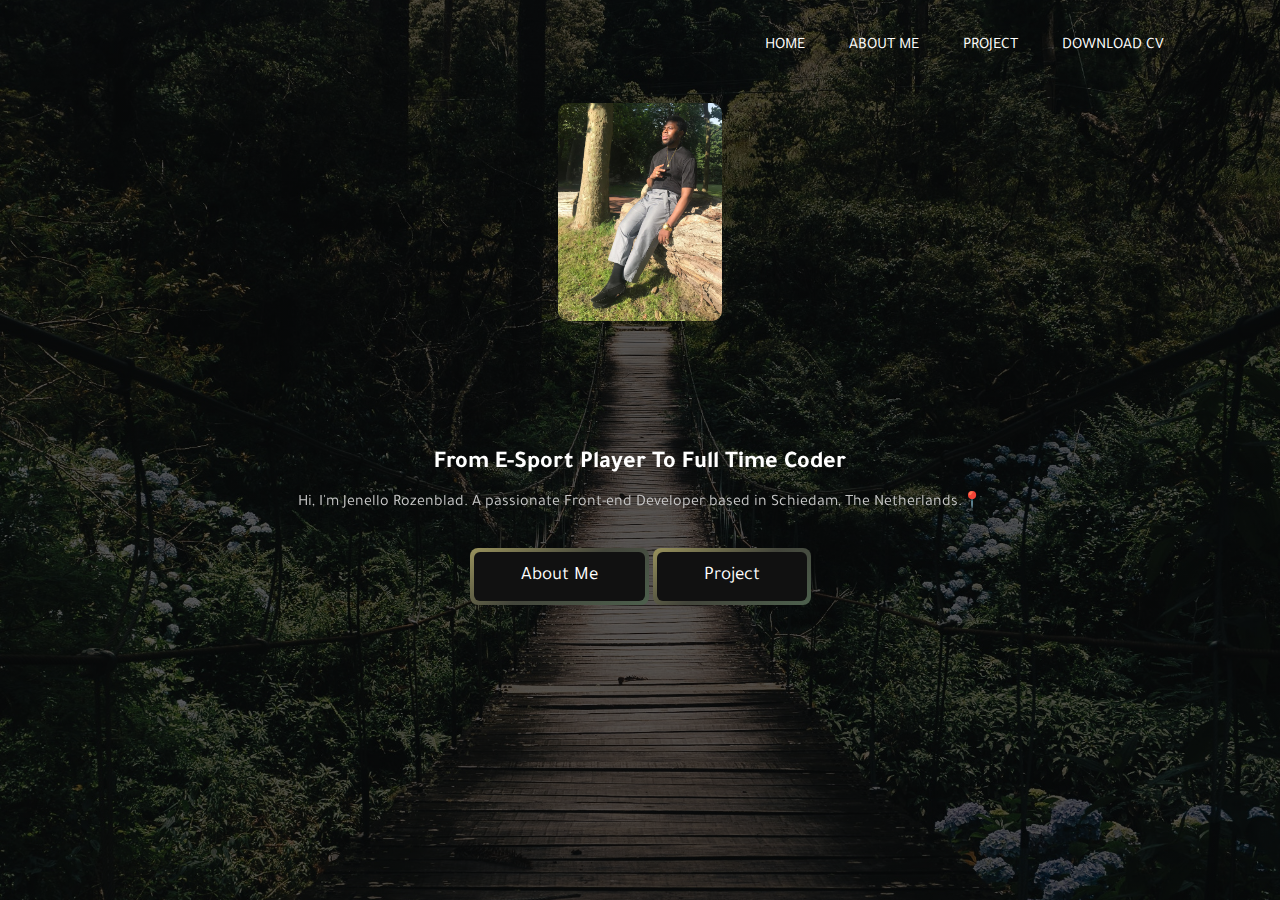
<file: index.html>
<!DOCTYPE html>
<html lang="en" dir="ltr">
  <head>
    <meta charset="utf-8">
    <title>Project Rozenblad</title>
    <style>
      @import url('https://fonts.googleapis.com/css2?family=Tajawal&display=swap');
    </style>
    <link rel="stylesheet" href="style.css">
  </head>
  <body>
    <section>
<div class="background-banner">
  <div class="rozenblad">
  </div>
  <div class="navbar custom-margin">
    <ul>
      <li><a href="#">Home</a></li>
      <li><a href="info.html">About Me</a></li>
      <li><a href="projects.html">Project</a></li>
      <li><a href="path_to_cv_file.pdf" download>Download CV</a>

    </ul>
  </div>
  <div class="foto-animation">
    <img src="foto.jpg" class="foto">
  </div>
<div class="content">
  <h2>From E-Sport Player To Full Time Coder</h2> <link rel="stylesheet" href="style.css">
<div class="text-introductie">
    <p>Hi, I'm Jenello Rozenblad. A passionate Front-end Developer based in Schiedam, The Netherlands.📍</p>
</div>
  <div class="buttons">
    <button type="button" onclick="location.href='info.html'"><span>About Me</span></button>
    <button type="button" onclick="location.href='projects.html'"><span>Project</span></button>
  </div>

</div>
</div>
</div>
</div>
    </section>
<!-- Info section------------------------------------------------------------------------------>
</div>
    </div>

  </div>

</div>


  </body>
</html>
</file>
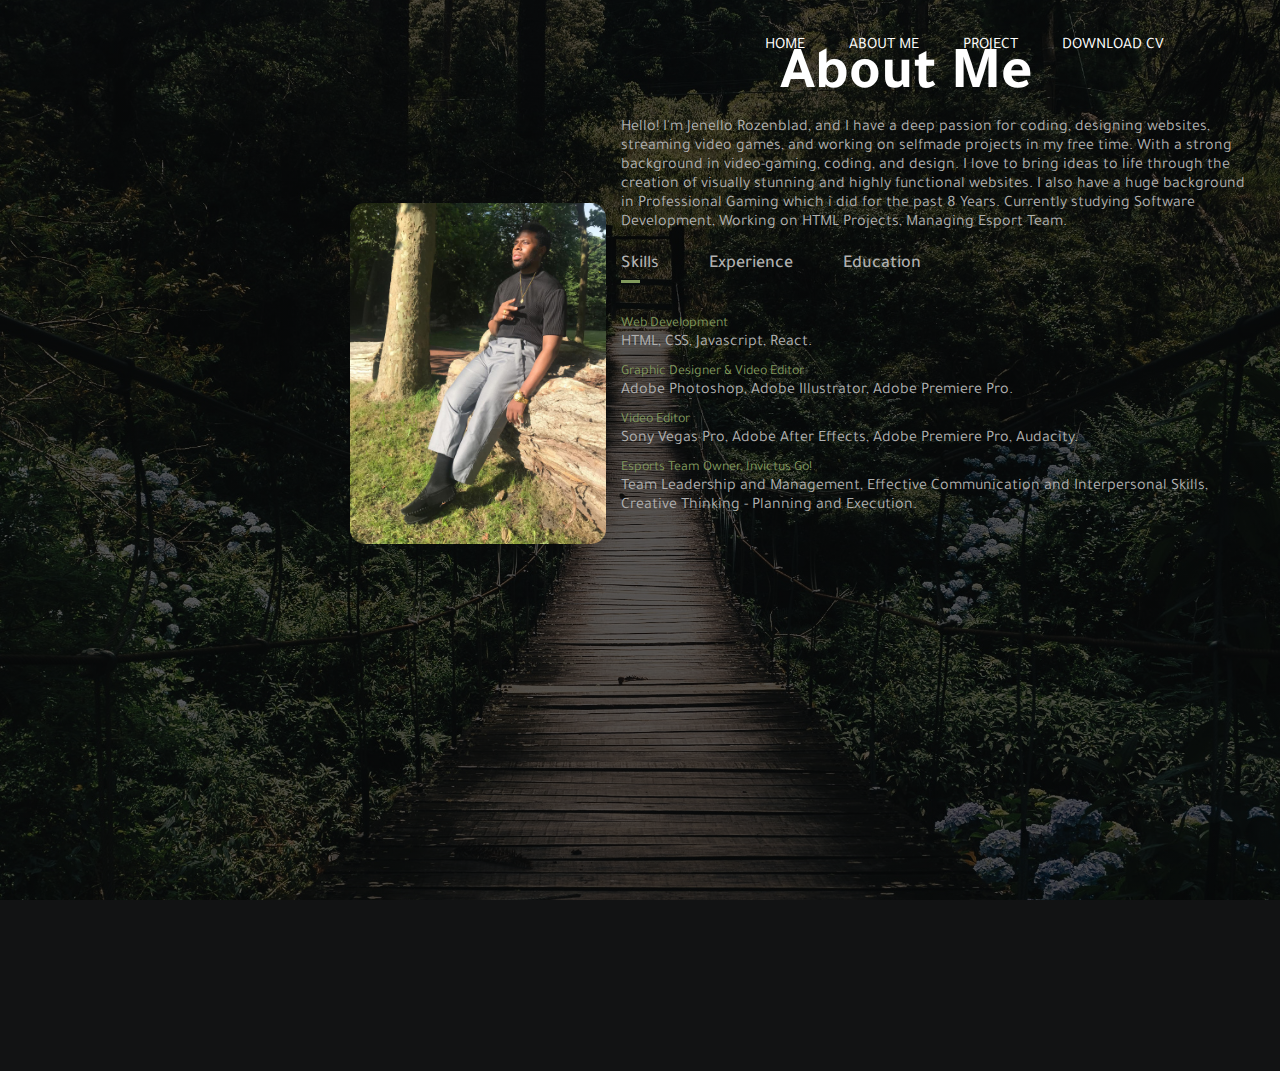
<file: info.html>
<!DOCTYPE html>
<html lang="en" dir="ltr">
  <head>
    <meta charset="utf-8">
    <title>Second Page</title>
    <style>
      @import url('https://fonts.googleapis.com/css2?family=Tajawal&display=swap');
    </style>
    <link rel="stylesheet" href="style.css">
  </head>
  <body>
    <div class="background-banner">
      <div class="navbar custom-margin">
        <ul>
          <li><a href="index.html">Home</a></li>
          <li><a href="info.html">About Me</a></li>
          <li><a href="projects.html">Project</a></li>
          <li><a href="#">Download CV</a></li>
        </ul>
      </div>
      <div id="info"></div>
      <div class="container">
        <div class="row">
          <div class="info-col-1">
            <img src="foto.jpg" alt="">
          </div>
          <div class="sub-title">
            <h1 class="sub-title">About Me</h1>
          </div>
          <div class="info-col-2">
            <p>Hello! I'm Jenello Rozenblad, and I have a deep passion for coding, designing websites, streaming video games, and working on selfmade projects in my free time.
With a strong background in video-gaming, coding, and design. I love to bring ideas to life through the creation of visually stunning and highly functional websites. I also have a huge background in Professional Gaming which i did for the past 8 Years. Currently studying Software Development, Working on HTML Projects, Managing Esport Team.</p>
            <div class="tab-titles">
              <p class="tab-links active-link" onclick="opentab('skills')">Skills</p>
              <p class="tab-links" onclick="opentab('experience')">Experience</p>
              <p class="tab-links" onclick="opentab('education')">Education</p>
            </div>
            <div class="tab-contents active-tab" id="skills">
              <ul>
                <li><span>Web Development</span><br>HTML, CSS, Javascript, React.</li>
                <li><span>Graphic Designer & Video Editor</span><br>Adobe Photoshop, Adobe Illustrator, Adobe Premiere Pro.</li>
                <li><span>Video Editor</span><br>Sony Vegas Pro, Adobe After Effects, Adobe Premiere Pro, Audacity.</li>
                <li><span>Esports Team Owner, Invictus Go!</span><br>Team Leadership and Management, Effective Communication and Interpersonal Skills, Creative Thinking - Planning and Execution.</li>

              </ul>
            </div>
            <div class="tab-contents" id="experience">
              <ul>
                <li><span>2022 - Now </span><br>Owner of E-Sports Team Invictus Go!</li>
                <li><span>2022 - 2023</span><br>Freelance Graphic Design & Video Editor.</li>
                <li><span>2022 - 2023</span><br>Managing, Graphic Design for Esport Team, Barrage & Invictus Go!</li>
                <li><span>2019 - 2022</span><br>E-Sport Pro Player at Barrage Esports - Blackpool, Lancashire.</li>
              </ul>
            </div>
            <div class="tab-contents" id="education">
              <ul>
                <li><span>2022 - Now </span><br>Studying Software Development at NHA.</li>
                <li><span>2022</span><br>Graphic Designer Training at Competence Factory.</li>
                <li><span>2021</span><br>Video Editor Training at DWM Trainingen.</li>
                <li><span>2019 - 2021</span><br>ICT at ROC Hilversum.</li>
              </ul>
            </div>
          </div>
        </div>
      </div>
    </div>
    <script>
      var tablinks = document.getElementsByClassName("tab-links");
      var tabcontents = document.getElementsByClassName("tab-contents");

      function opentab(tabname) {
        for (tablink of tablinks) {
          tablink.classList.remove("active-link");
        }

        for (tabcontent of tabcontents) {
          tabcontent.classList.remove("active-tab");
        }

        event.currentTarget.classList.add("active-link");
        document.getElementById(tabname).classList.add("active-tab");
      }
    </script>
  </body>
</html>
</file>
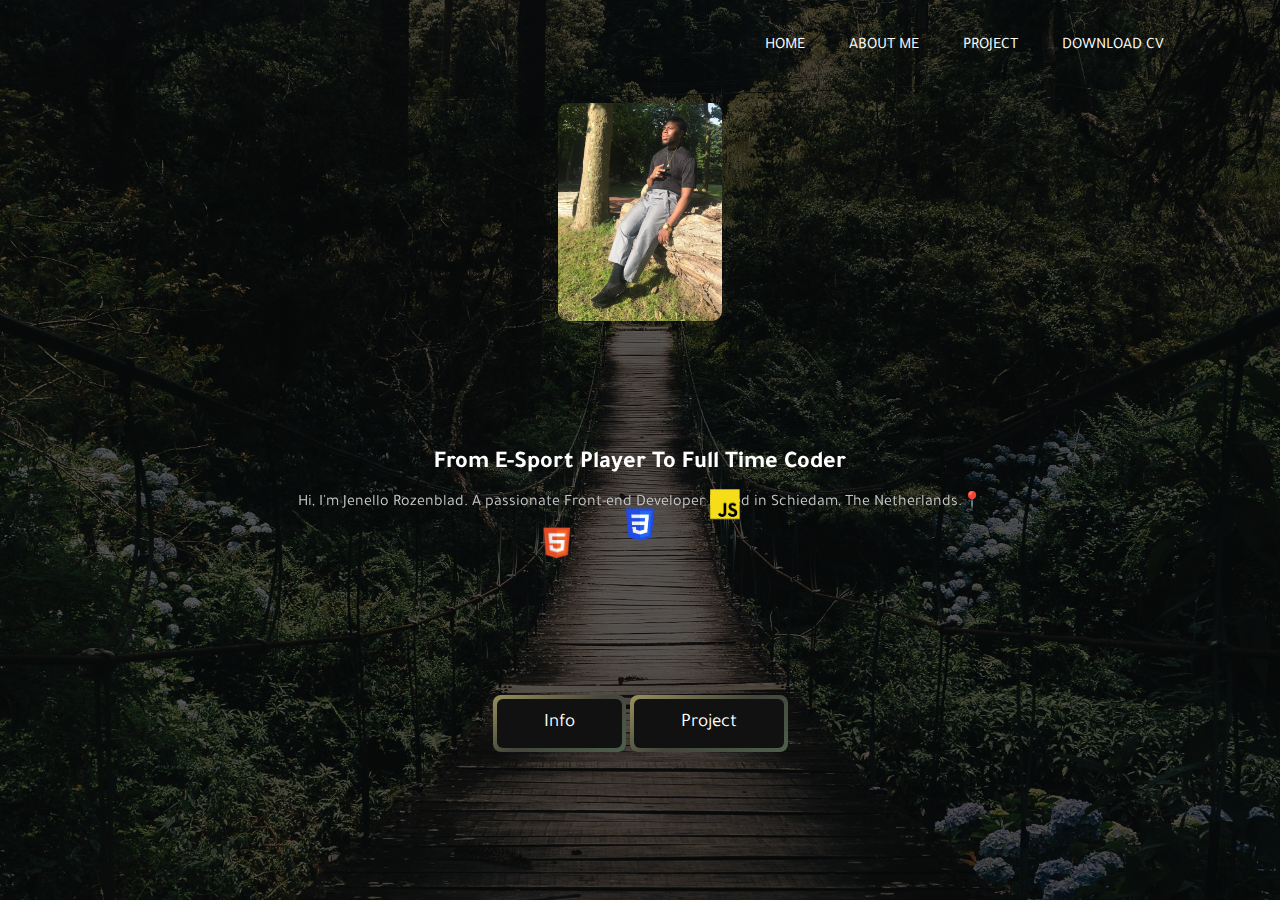
<file: Project Rozenblad - backup.html>
<!DOCTYPE html>
<html lang="en" dir="ltr">
  <head>
    <meta charset="utf-8">
    <title>Project Rozenblad</title>
    <style>
      @import url('https://fonts.googleapis.com/css2?family=Tajawal&display=swap');
    </style>
    <link rel="stylesheet" href="style.css">
  </head>
  <body>
    <section>
<div class="background-banner">
  <div class="rozenblad">
  </div>
  <div class="navbar custom-margin">
    <ul>
      <li><a href="#">Home</a></li>
      <li><a href="info.html">About Me</a></li>
      <li><a href="projects.html">Project</a></li>
      <li><a href="path_to_cv_file.pdf" download>Download CV</a>

    </ul>
  </div>
  <div class="foto-animation">
    <img src="foto.jpg" class="foto">
  </div>
<div class="content">
  <h2>From E-Sport Player To Full Time Coder</h2> <link rel="stylesheet" href="style.css">
<div class="text-introductie">
    <p>Hi, I'm Jenello Rozenblad. A passionate Front-end Developer based in Schiedam, The Netherlands.📍</p>
</div>
<div class="html-logo">
  <img src="html.png" class="html">
</div>
<div class="css-logo">
  <img src="css.png" class="css">
    </div>
<div class="foto3-logo">
  <img src="foto3.png" class="foto3">
  <div class="buttons">
    <button type="button" onclick="location.href='info.html'"><span>Info</span></button>
    <button type="button" onclick="location.href='projects.html'"><span>Project</span></button>

  </div>
</div>
</div>
</div>
</div>
    </section>
<!-- Info section------------------------------------------------------------------------------>
</div>
    </div>

  </div>

</div>


  </body>
</html>
</file>
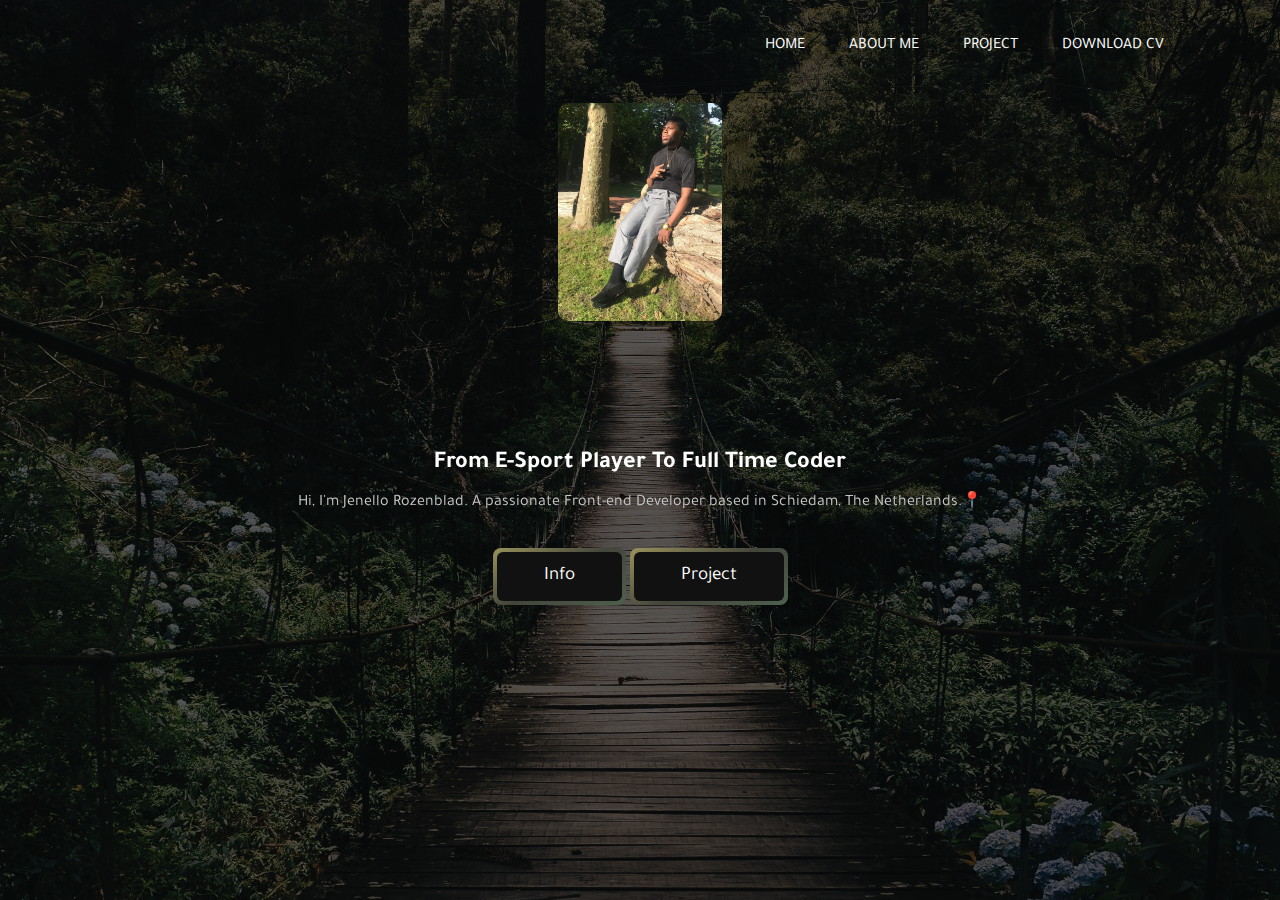
<file: Project Rozenblad.html>
<!DOCTYPE html>
<html lang="en" dir="ltr">
  <head>
    <meta charset="utf-8">
    <title>Project Rozenblad</title>
    <style>
      @import url('https://fonts.googleapis.com/css2?family=Tajawal&display=swap');
    </style>
    <link rel="stylesheet" href="style.css">
  </head>
  <body>
    <section>
<div class="background-banner">
  <div class="rozenblad">
  </div>
  <div class="navbar custom-margin">
    <ul>
      <li><a href="#">Home</a></li>
      <li><a href="info.html">About Me</a></li>
      <li><a href="projects.html">Project</a></li>
      <li><a href="path_to_cv_file.pdf" download>Download CV</a>

    </ul>
  </div>
  <div class="foto-animation">
    <img src="foto.jpg" class="foto">
  </div>
<div class="content">
  <h2>From E-Sport Player To Full Time Coder</h2> <link rel="stylesheet" href="style.css">
<div class="text-introductie">
    <p>Hi, I'm Jenello Rozenblad. A passionate Front-end Developer based in Schiedam, The Netherlands.📍</p>
</div>
  <div class="buttons">
    <button type="button" onclick="location.href='info.html'"><span>Info</span></button>
    <button type="button" onclick="location.href='projects.html'"><span>Project</span></button>
  </div>

</div>
</div>
</div>
</div>
    </section>
<!-- Info section------------------------------------------------------------------------------>
</div>
    </div>

  </div>

</div>


  </body>
</html>
</file>
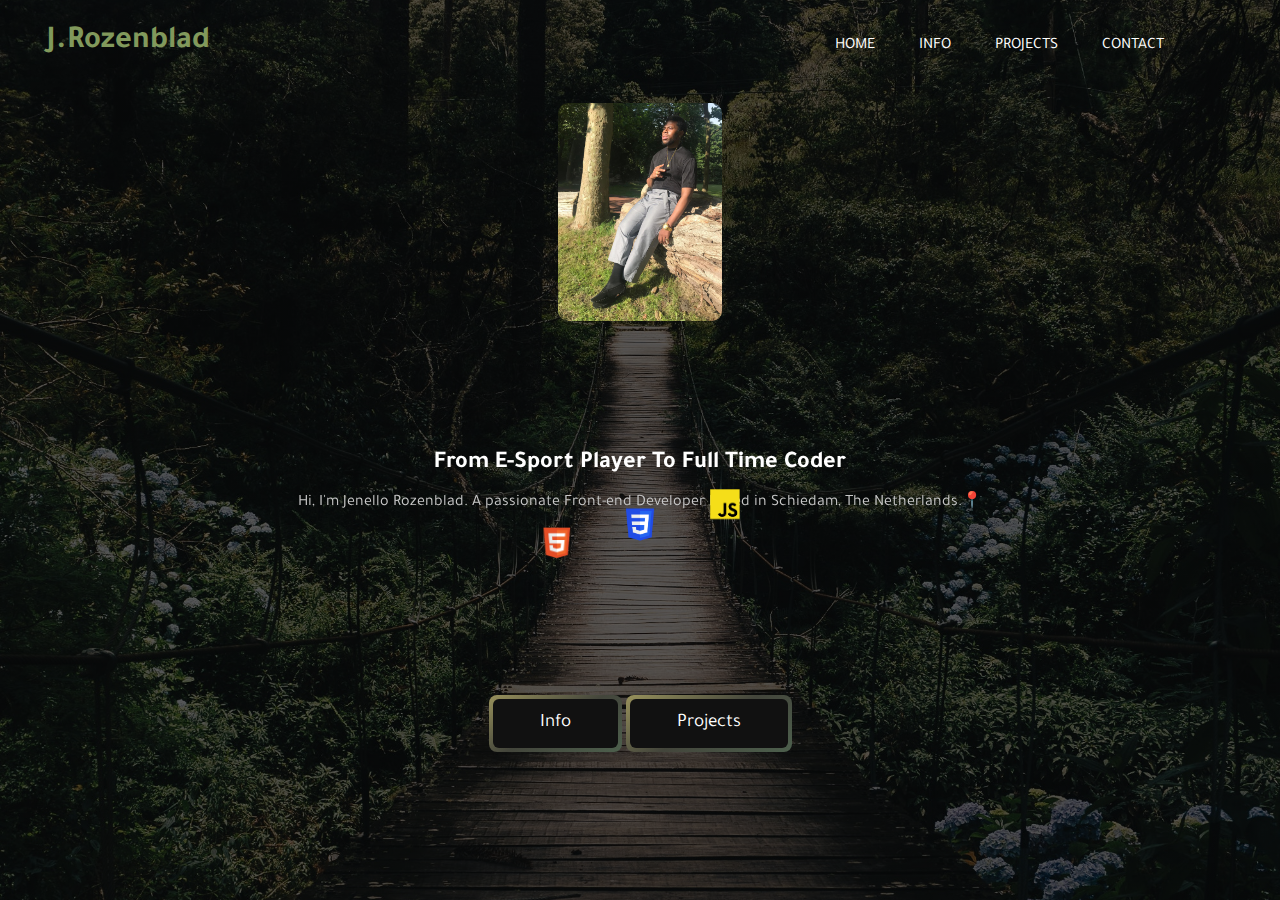
<file: test.html>
<!DOCTYPE html>
<html lang="en" dir="ltr">
  <head>
    <meta charset="utf-8">
    <title>Project Rozenblad</title>
    <style>
      @import url('https://fonts.googleapis.com/css2?family=Tajawal&display=swap');


      body {
        overflow-y: scroll; /* Enable vertical scrolling */
      }

      .content {
        height: 2000px; /* Set the desired height for the content */
        overflow-y: auto; /* Enable vertical scrolling for the content */
      }
    </style>
    <link rel="stylesheet" href="style.css">
  </head>
  <body>
    <div class="background-banner">
      <div class="rozenblad">
    <h1>J.Rozenblad</h1>
      </div>
      <div class="navbar custom-margin">
        <ul>
          <li><a href="#">Home</a></li>
          <li><a href="info.html">Info</a></li>
          <li><a href="projects.html">Projects</a></li>
          <li><a href="#">Contact</a></li>
        </ul>
      </div>
      <div class="foto-animation">
        <img src="foto.jpg" class="foto">
      </div>
      <div class="content">
        <h2>From E-Sport Player To Full Time Coder</h2> <link rel="stylesheet" href="style.css">
      <div class="text-introductie">
          <p>Hi, I'm Jenello Rozenblad. A passionate Front-end Developer based in Schiedam, The Netherlands.📍</p>
      </div>
      <div class="html-logo">
        <img src="html.png" class="html">
      </div>
      <div class="css-logo">
        <img src="css.png" class="css">
          </div>
      <div class="foto3-logo">
        <img src="foto3.png" class="foto3">
        <div class="buttons">
          <button type="button" onclick="location.href='info.html'"><span>Info</span></button>
          <button type="button" onclick="location.href='projects.html'"><span>Projects</span></button>
      </div>
    </div>
  </body>
</html>
</file>
<file: style.css>
*{
  margin: 0;
  padding: 0;
font-family: 'Tajawal', sans-serif;
}
.background-banner{
  width: 100%;
  height: 100vh;
  background-image: linear-gradient(rgba(0, 0, 0, 0.64), rgba(0, 0, 0, 0.64)),url(background1.jpg);
background-size: cover;
background-position: center;
}
.navbar {
  width: 85%;
  margin: auto;
  padding: 37px 0;
  display: flex;
  align-items: center;
  justify-content: flex-end; /* Update the justify-content property */
}
.navbar ul li{
  list-style: none;
  display: inline-block;
  margin: 0 20px;
  position: relative;
}
.navbar ul li a{
  text-decoration: none;
  color: #fff;
  text-transform: uppercase;
}
.navbar ul li::after{
  content: '';
  height: 3px;
  width: 0;
  background: #767473;
  position: absolute;
  left: 0;
  bottom: -10px;
  transition: 0.5s;
}
.navbar ul li:hover::after{
  width: 100%;
}
.content{
  width: 100%;
  position: fixed;
  top: 50%;
  left: 0;
  transform: translateY(-50);
  text-align: center;
  color: #fff;
  height: 1000px; /* Set the desired height for the content */
}
.rozenblad{
  width: 20%;
  top: 2.5%;
  position: absolute;
  transform: translateY(-50);
  text-align: center;
  color: #81995C;
}
.foto-animation{
  overflow: hidden;
}

}
.foto-animation:hover img {
  scale: 115%;
}
.foto-animation {
  display: flex;
  justify-content: center;
  padding: 10px;
}
.foto {
  max-width: 13%;
  display: block;
  margin: 0 auto;
  border-radius: 10px;
}
.html-logo {
  position: relative;
}

.html-logo .html {
  width: 3%;
  transform: scale(0.8) translateX(-104px) translateY(13.5px);
}
.css-logo {
  position: relative;
}
.css-logo .css {
  width: 3%;
  transform: scale(0.74) translateX(0px) translateY(-78px);
}
.foto3-logo {
  position: relative;
}

.foto3-logo .foto3 {
  width: 3%;
  transform: scale(1.1) translateX(78px) translateY(-116.5px);
}

h2 {
  height: 40px;
}
button {
  border: none;
  border-radius: 8px;
  padding: 4px;
  overflow: hidden;
  cursor: pointer;
  background-image: linear-gradient(150deg, #99925c, #43453b 50%, #4d604d);
  margin-top: -20px; /* Adjust the value to move the button higher */
}
button {
  /* ... (other properties) */
  margin-top: 35px; /* Adjust the value to move the button higher */
}
button span {
  display: flex;
  border-radius: 6px;
  padding: 13px 47px;
  color: #fff;
  font-size: 19px;
  background-color: #111;
  transition: 300ms;
}

button:hover span {
  background: transparent;
}

body {
  overflow: hidden;
  background: #121314;

}
/*-------------------------------------------------*/

#info{
  padding: 80px 0;
  color: #ababab;
}
.row{
  display; flex;
  justify-content: space-between;
  flex-wrap: wrap;
}
.info-col-1{
  flex-basis: 35%;
  position: relative;
left: 350px; /* Adjust the value to move the image horizontally */
top: -50px;
}
.info-col-1 img{
  width: 20%;
  border-radius: 15px;

}
.info-col-2{
  flex-basis: 60%;
  color: #B1B1B1;
  position: relative;
top: -555px; /* Adjust the value to move the heading vertically */
left: 301px; /* Adjust the value to move the heading horizontally */
width: 50%; /* Adjust the width as needed */
margin: 0 auto; /* Center the container if desired */
}
.sub-title{
  font-size: 60px;
  font-weight: 600;
  color: #fff;
  position: relative;
top: -280px; /* Adjust the value to move the heading vertically */
left: 390px; /* Adjust the value to move the heading horizontally */
}
.info-col-2 p {
  word-wrap: break-word; /* Allow long words to wrap within the container */
}
.tab-titles{
  display: flex;
  margin: 20px 0 40px;
}
.tab-links{
  margin-right: 50px;
  font-size: 18px;
  font-weight: 500;
  cursor: pointer;
  position: relative;
}
.tab-links::after{
  content: '';
  width: 0;
  height: 3px;
  background: #81995C;
  position: absolute;
  left: 0;
  bottom: -8px;
  transition: 0.5s;
}
.tab-links.active-link::after{
  width: 50%;
}
.tab-contents ul li{
  list-style: none;
  margin: 10px 0;
}
.tab-contents ul li span{
  color: #81995C;
  font-size: 14px;
}
.tab-contents{
  display: none;
}
.tab-contents.active-tab{
  display: block;
}
.text-introductie{
  color: #C7C7C7
}
</file>
